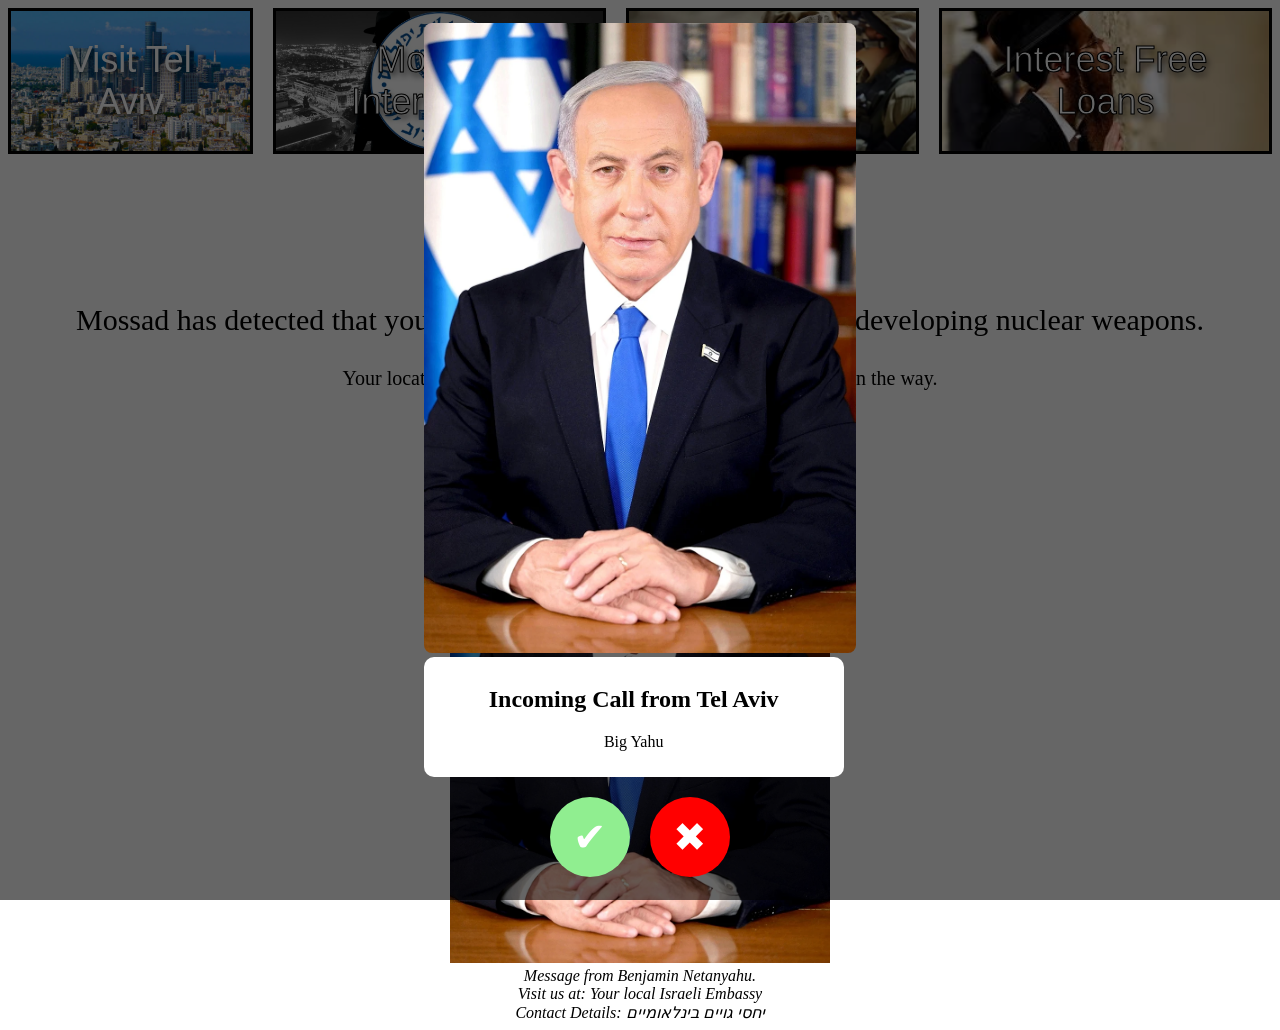
<file: index.html>
<!DOCTYPE html>
<html>

<head>
<title>Netanyahu's Blackmail</title>
<link rel="stylesheet" href="Style.css">
</head>

<body>
    <div class = "buttonRow">
        <a href="https://www.skyscanner.com.au/flights/airline-flights-to-airport/tlv/qantas-qf/cheap-flights-with-qantas-qf-flights-to-ben-gurion-intl">
            <button id = "telaviv" class = "Tel_Aviv_Trips">Visit Tel Aviv </button>
        </a>
        <a href = "https://www.mossad.gov.il/">
            <button id = "mossad" class = "Mossad">Mossad Internships </button>
        </a>
         <a href = "https://www.idf.il/en/">
            <button id = "idf" class = "IDF">Your IDF Career </button>
        </a>
        <a href = "https://www.servicesaustralia.gov.au/centrelink?context=1">
            <button id = "loans" class = "Loans">Interest Free Loans </button>
        </a>
    </div>
    <div class = "center">
        <div class = "fontSize1">
            <h1>Shalom Goyim</h1>
            <p>Mossad has detected that your residence is only days away from developing nuclear weapons.</p>
        </div>
        <div class = "fontSize2">
            <p>Your location has been compromised, local Mossad agents are on the way.</p>
        </div>
        <img src = "Netanyahu.webp" width = "30%" >
        <address> Message from Benjamin Netanyahu. <br>
            Visit us at: Your local Israeli Embassy <br>
            Contact Details: יחסי גויים בינלאומיים
        </address>
    </div>
    <!--The intital popup from Benjamin Netanyahu-->
    <div id = "popup" class = "popupOverlay">
        <div class = "PopupBox">
            <img src="Netanyahu.webp" class="popupImage">
            <div class = "text">
                <h2>Incoming Call from Tel Aviv</h2>
                <p>Big Yahu</p>
            </div>
            <div class = "popupButtons">
                <button id = "accept" class = "green"> ✔ </button>
                <button id = "decline" class = "red"> ✖ </button>
            </div>
        </div>
    </div>
    <!--Audio Files-->
    <audio id="myMusic" src="Hava Nagila Original.mp3"></audio>
    <audio id="callSound" src="NokiaHavaNagila.mp3" loop></audio>







    <script src="script.js"></script>
</body>



</html>
</file>
<file: Style.css>
.center {
    text-align: center;
}
.fontSize1 {
    font-size: 30px;
}
.fontSize2 {
    font-size: 20px;
}
/* Visit Tel Aviv button
*/
.Tel_Aviv_Trips {
    background-image: url("TelAviv.jpg");
    background-color: transparent;
    background-size: cover;
    background-position: center;
    color: white;
    border: 3px solid black;
    padding: 28px 56px;
    font-size: 36px;
    text-shadow: 2px 4px 6px rgba(0,0,0,0.7);
    border-radius: 0px;
    cursor: pointer;
    transition: transform 0.3s;
}
.Tel_Aviv_Trips:hover {
    transform: scale(1.2);
    filter: brightness(70%);
    
}

/* Mossad Internship Button
*/
.Mossad{
    background-image: url("Mossad.jpg");
    background-color: transparent;
    background-size: cover;
    background-position: center;
    color: white;
    -webkit-text-stroke: 1px black;
    border: 3px solid black;
    padding: 28px 56px;
    font-size: 36px;
    text-shadow: 2px 4px 6px rgba(0,0,0,0.7);
    border-radius: 0px;
    cursor: pointer;
    transition: transform 0.3s;
}
.Mossad:hover {
    transform: scale(1.2);
    filter: brightness(70%);
    
}
/*idf Button
*/
.IDF{
    background-image: url("idf.webp");
    background-color: transparent;
    background-size: cover;
    background-position: center;
    color: white;
    -webkit-text-stroke: 1px black;
    border: 3px solid black;
    padding: 28px 56px;
    font-size: 36px;
    text-shadow: 2px 4px 6px rgba(0,0,0,0.7);
    border-radius: 0px;
    cursor: pointer;
    transition: transform 0.3s;
}
.IDF:hover {
    transform: scale(1.2);
    filter: brightness(70%);
    
}
/* Loans Button */
.Loans{
    background-image: url("Kissingwall.jpeg");
    background-color: transparent;
    background-size: cover;
    background-position: center;
    color: white;
    -webkit-text-stroke: 1px black;
    border: 3px solid black;
    padding: 28px 56px;
    font-size: 36px;
    text-shadow: 2px 4px 6px rgba(0,0,0,0.7);
    border-radius: 0px;
    cursor: pointer;
    transition: transform 0.3s;
}
.Loans:hover {
    transform: scale(1.2);
    filter: brightness(70%);
    
}

/* formatting for the row of buttons */
.buttonRow{
    display: flex;
    gap:20px;
}

/*Css for Popup */
.popupOverlay{
    position: fixed;
    top: 0;
    left: 0;
    width: 100%;
    height: 100%;

    background: rgba(0,0,0,0.6);

    display: flex;
    justify-content: center;
    align-items: center;
}

.popupBox{
    background: white;
    padding: 30px;
    border-radius: 10px;
    text-align: center;
    width: 400px;
}
/* image of netanyahu*/

.popupImage{
    width: 100%;
    max-height: 70vh;
    border-radius: 8px;
    animation: callPulse 1.5s infinite;
}

.popupButtons{
    margin-top: 20px;
    display: flex;
    justify-content: center;
    gap: 20px;
    animation: callPulse 1.5s infinite;
}

/* Red and Green Buttons */

.red {
    width: 80px;
    height: 80px;

    border-radius: 50%;

    border: none;
    cursor: pointer;

    display: flex;
    justify-content: center;
    align-items: center;

    font-size: 40px;
    color: white;
    transition: transform 0.3s;
    background-color: red;
    
}

.red:hover {
    transform: scale(1.05);
}

.green {
    width: 80px;
    height: 80px;

    border-radius: 50%;

    border: none;
    cursor: pointer;

    display: flex;
    justify-content: center;
    align-items: center;

    font-size: 40px;
    color: white;
    background-color: lightgreen;
    transition: transform 0.3s;
}
.green:hover {
    transform: scale(1.05);
}

.text{
    background: white;
    padding: 10px;
    border-radius: 10px;
    text-align: center;
    width: 400px;
    animation: callPulse 1.5s infinite;
}
/* Animation of call popup */
@keyframes callPulse {
    0% {
        filter: brightness(100%);
        transform: scale(1);
    }

    50% {
        filter: brightness(60%);
        transform: scale(1.2);
    }

    100% {
        filter: brightness(100%);
        transform: scale(1);
    }
}
</file>
